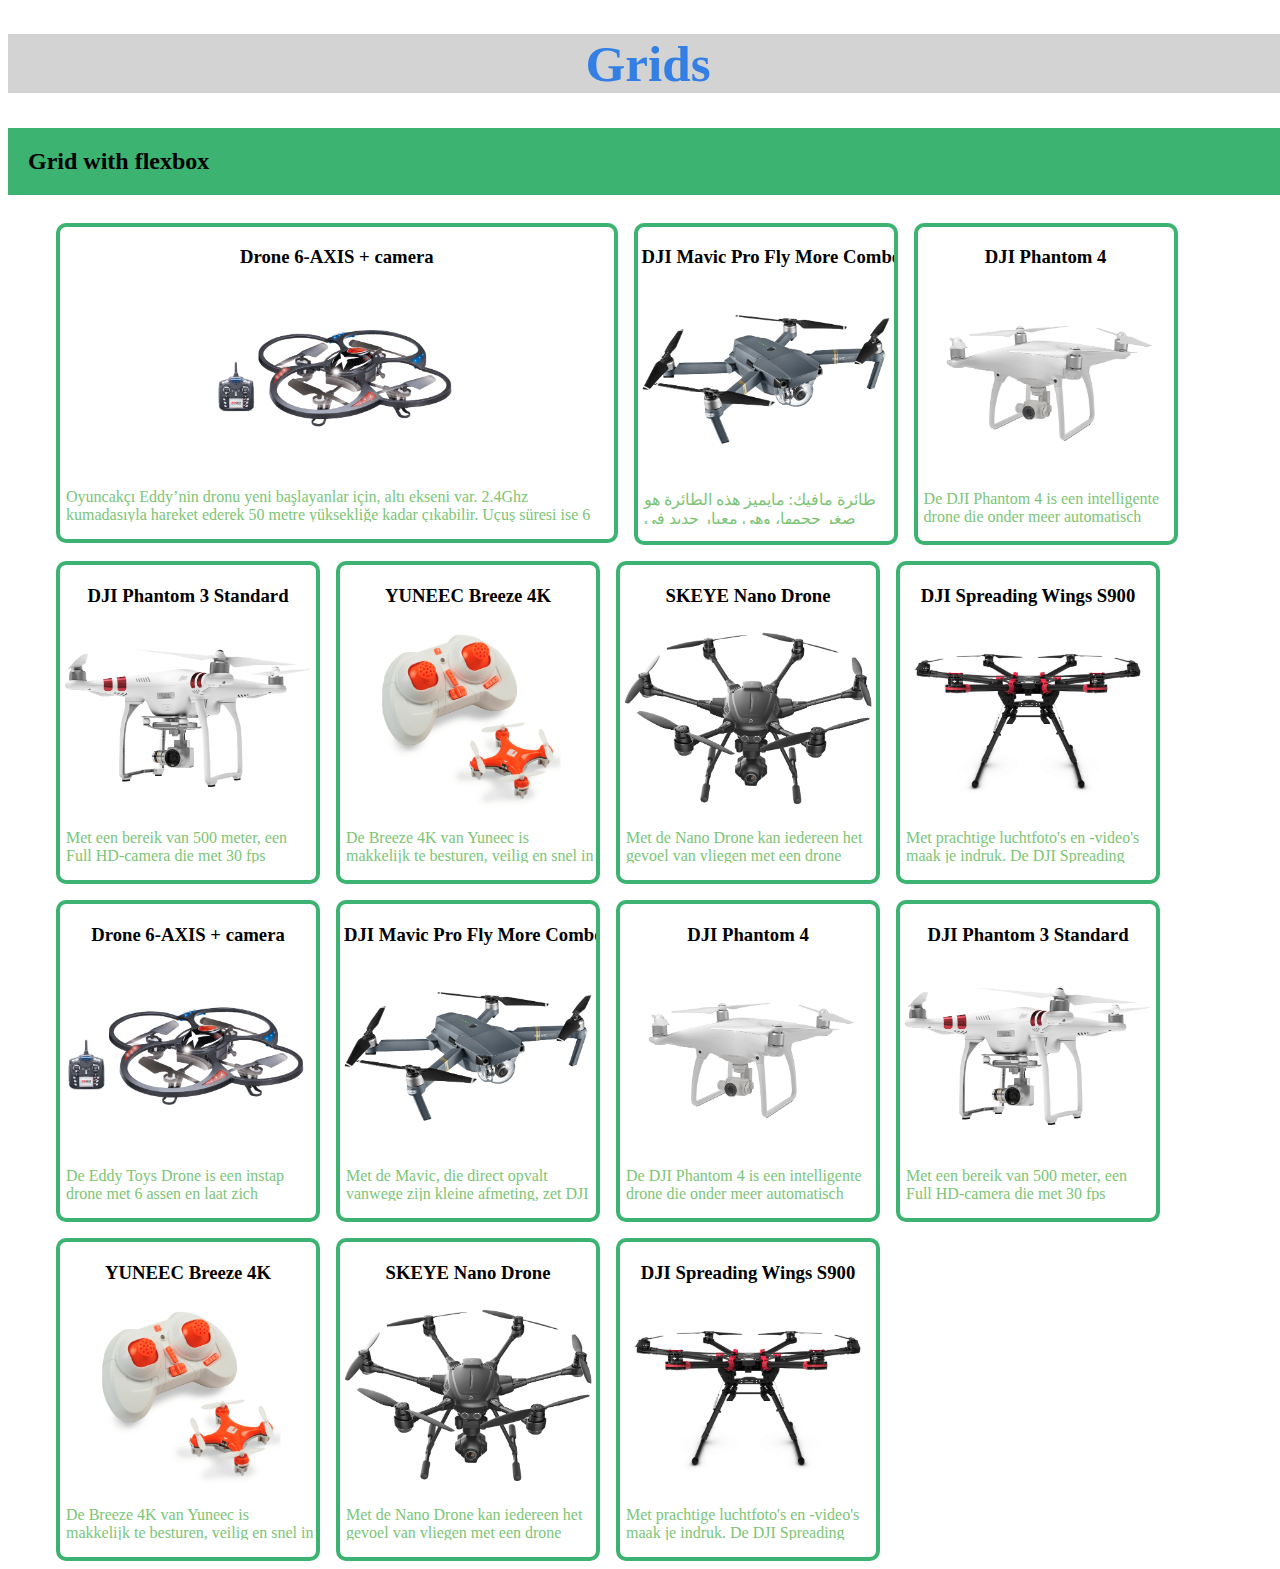
<file: week2/index.html>
<!doctype html>
<html>
    <head>
        <meta charset="utf-8">
        <meta name="viewport" content="width=device-width, initial-scale=1.0">
        <title>Grids</title>
        <link rel="stylesheet" href="style.css">
    </head>
    <body>
        <header>
            <h1>Grids</h1>
        </header>
        <main>
            <section>
                <h2>Grid with flexbox</h2>
                <ul id="grid-flex">
                    <li class="grid-item">
                        <h3>Drone 6-AXIS + camera</h3>
                        <img src="images/drone1.png">
                        <p>Oyuncakçı Eddy’nin dronu yeni başlayanlar için, altı ekseni var. 2.4Ghz kumadasıyla hareket ederek 50 metre yüksekliğe kadar çıkabilir. Uçuş süresi ise 6 dakika.</p>
                    </li>
                    <li class="grid-item">
                        <h3>DJI Mavic Pro Fly More Combo</h3>
                        <img src="images/drone2.png">
                         <p dir="rtl">طائرة مافيك: مايميز هذه الطائرة هو صغر حجمها، وهي معيار جديد في مجال الطائرات من دون طيار. طائرة المافيك مفيدة كثيراً في الحالات التي لايكون الطيران فيها سهلاً، وذلك بفضل التقنيات العديدة المدمجة فيها.</p>
                    </li>
                    <li class="grid-item">
                        <h3>DJI Phantom 4</h3>
                        <img src="images/drone3.png">
                        <p>De DJI Phantom 4 is een intelligente drone die onder meer automatisch obstakels vermijdt en 4K-beelden opneemt. Uiteraard is dit niet het enige waar de Phantom 4 indruk mee maakt. Wat dacht je van ActiveTrack, een sportmodus en een nog langere vliegduur.</p>
                    </li>
                    <li class="grid-item">
                        <h3>DJI Phantom 3 Standard</h3>
                        <img src="images/drone4.png">
                        <p>Met een bereik van 500 meter, een Full HD-camera die met 30 fps opneemt en een f/2.8-lens maakt u met de DJI Phantom 3 standard de mooiste opnames vanuit de lucht.</p>
                    </li>
                    <li class="grid-item">
                        <h3>YUNEEC Breeze 4K</h3>
                        <img src="images/drone5.png">
                        <p>De Breeze 4K van Yuneec is makkelijk te besturen, veilig en snel in staat opnames te delen. De drone wordt bestuurd met je iOS- of Android-apparaat en produceert indrukwekkende 4K-beelden.</p>
                    </li>
                    <li class="grid-item">
                        <h3>SKEYE Nano Drone</h3>
                        <img src="images/drone6.png">
                        <p>Met de Nano Drone kan iedereen het gevoel van vliegen met een drone ervaren. De zeer kleine drone van slechts vier centimeter breed is na uitpakken direct klaar om te vliegen.</p>
                    </li>
                    <li class="grid-item">
                        <h3>DJI Spreading Wings S900</h3>
                        <img src="images/drone7.png">
                        <p>Met prachtige luchtfoto's en -video's maak je indruk. De DJI Spreading Wings S900 is een lichtgewicht drone die met zijn draaggewicht van maximaal 8,2 kilogram voorziet in het maken van dergelijke beelden.</p>
                    </li>
                    <li class="grid-item">
                        <h3>Drone 6-AXIS + camera</h3>
                        <img src="images/drone1.png">
                        <p>De Eddy Toys Drone is een instap drone met 6 assen en laat zich besturen door de meegeleverde 2.4Ghz controller met een bereik tot 50m hoogte.Vliegduur is 6 minuten.</p>
                    </li>
                    <li class="grid-item">
                        <h3>DJI Mavic Pro Fly More Combo</h3>
                        <img src="images/drone2.png">
                        <p>Met de Mavic, die direct opvalt vanwege zijn kleine afmeting, zet DJI een nieuwe standaard op het gebied van drones. De Mavic is zeer behulpzaam tijdens de niet altijd even makkelijke vluchten, vooral dankzij de vele ingebouwde technieken.</p>
                    </li>
                    <li class="grid-item">
                        <h3>DJI Phantom 4</h3>
                        <img src="images/drone3.png">
                        <p>De DJI Phantom 4 is een intelligente drone die onder meer automatisch obstakels vermijdt en 4K-beelden opneemt. Uiteraard is dit niet het enige waar de Phantom 4 indruk mee maakt. Wat dacht je van ActiveTrack, een sportmodus en een nog langere vliegduur.</p>
                    </li>
                    <li class="grid-item">
                        <h3>DJI Phantom 3 Standard</h3>
                        <img src="images/drone4.png">
                        <p>Met een bereik van 500 meter, een Full HD-camera die met 30 fps opneemt en een f/2.8-lens maakt u met de DJI Phantom 3 standard de mooiste opnames vanuit de lucht.</p>
                    </li>
                    <li class="grid-item">
                        <h3>YUNEEC Breeze 4K</h3>
                        <img src="images/drone5.png">
                        <p>De Breeze 4K van Yuneec is makkelijk te besturen, veilig en snel in staat opnames te delen. De drone wordt bestuurd met je iOS- of Android-apparaat en produceert indrukwekkende 4K-beelden.</p>
                    </li>
                    <li class="grid-item">
                        <h3>SKEYE Nano Drone</h3>
                        <img src="images/drone6.png">
                        <p>Met de Nano Drone kan iedereen het gevoel van vliegen met een drone ervaren. De zeer kleine drone van slechts vier centimeter breed is na uitpakken direct klaar om te vliegen.</p>
                    </li>
                    <li class="grid-item">
                        <h3>DJI Spreading Wings S900</h3>
                        <img src="images/drone7.png">
                        <p>Met prachtige luchtfoto's en -video's maak je indruk. De DJI Spreading Wings S900 is een lichtgewicht drone die met zijn draaggewicht van maximaal 8,2 kilogram voorziet in het maken van dergelijke beelden.</p>
                    </li>
                </ul>
            </section>
        </main>
    </body>
</html>
</file>
<file: week2/style.css>
section {
    background-color: MediumSeaGreen;
    margin-left: auto; 
    margin-right:auto; 
}
h1{
    font-family:cursive;
    text-align:center;
    font-size:4vw;
    color:rgb(51, 127, 228);
background-color:lightgray;

}

body {
    font-family:fantasy;
    background-image:url(https://i0.wp.com/www.hitorishibai.com/wp-content/uploads/2015/02/AMEXBackgroundLGA.jpg?resize=750%2C400&amp;ssl=1);
    background-repeat: no-repeat;
    background-size: cover;
    width: 100%;
    
}

#grid-flax {
    display: flex;
}

.grid-item {
    border-radius:10px;
    width: 20%;
    flex-flow: row;
    flex-wrap: wrap;
    overflow: hidden;
    border: 4px solid #3cb371;
    float: left;
    margin: 8px;
    padding:1px 4px 1px 4px;
    flex: 1;
}

.grid-item img {
    max-width: 100%;
    margin-left: auto; 
    margin-right:auto; 
    display:block;
}

.grid-item p {
    overflow: auto;
    max-height: 2em;
    text-align: left;
    padding : 2px;
    color: rgb(124, 197, 118);
    width: 100%;
}

h3 {
    text-align: center;
    white-space: nowrap;
}
.grid-item:hover.grid-item p {
  bottom: 0;
}

.grid-item:hover.grid-item h3 {
  right: -100%;
  opacity: 0;
}

.grid-item:hover.grid-item img {
  transform: scale(0.5);
}

@media screen and (min-width: 980px) {
    li:nth-child(1) img {
        width: 45%;
    }

    li:nth-child(1) {
        width: 44%;
    }
}

@media (min-width: 768px) and (max-width: 979px) { 
    li:nth-child(1), li:nth-child(2) {
        width: 44.5%;
    }
    .grid-item {
        width: 28.2%;
    }
 }
 h2{
     padding-left:45px;
     padding:20px 20px 20px 20px;
 }

 @media (max-width: 767px) {
    .grid-item {
        width: 42%;
    }
    li:nth-child(1) {
        width: 88.8%;
    }
 }
</file>
